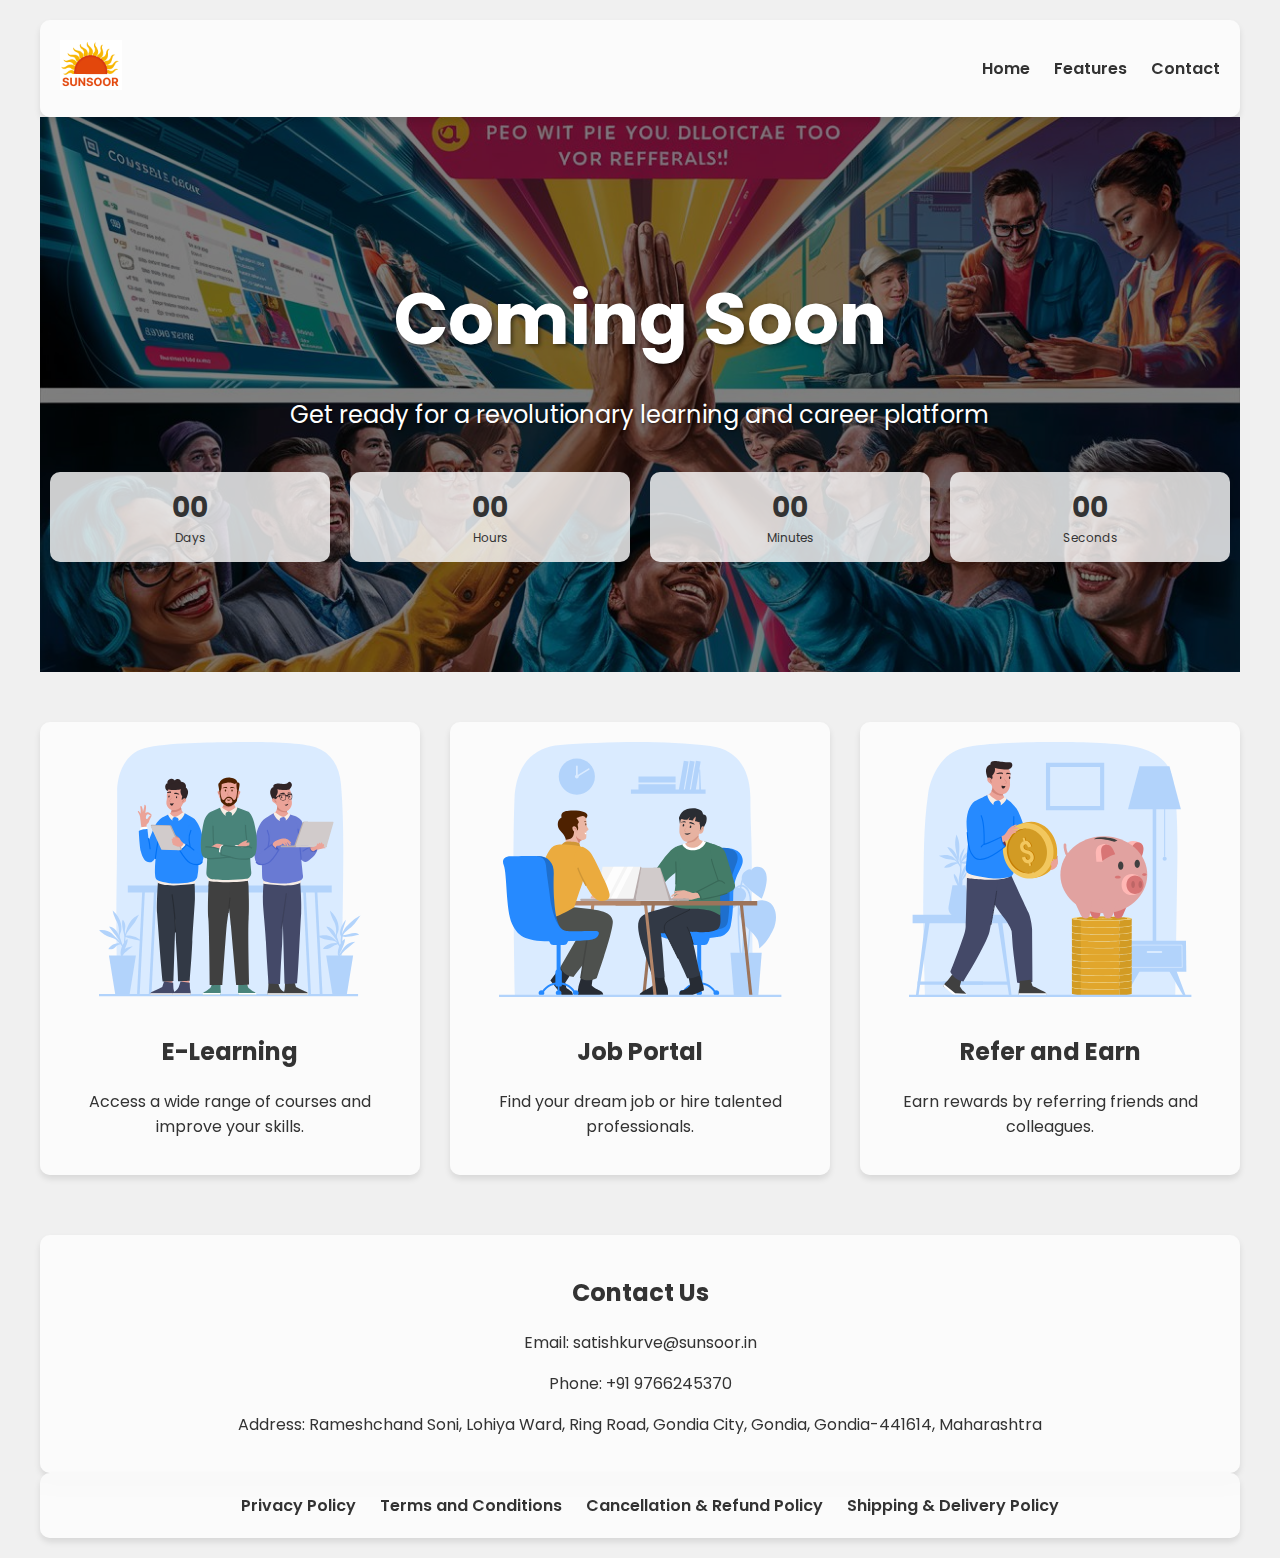
<file: index.html>
<!DOCTYPE html>
<html lang="en">
    <head>
        <meta charset="UTF-8">
        <meta name="viewport" content="width=device-width, initial-scale=1.0">
        <title>Sunsoor.in - E-Learning and Job Portal</title>
        <meta name="description" content="Sunsoor.in is a revolutionary e-learning and job portal platform. Enhance your skills and find your dream job with us.">
        <link rel="stylesheet" href="/css/style.css">
        
        <!-- Favicon -->
        <link rel="apple-touch-icon" sizes="180x180" href="/images/favicon/apple-touch-icon.png">
        <link rel="icon" type="image/png" sizes="32x32" href="/images/favicon/favicon-32x32.png">
        <link rel="icon" type="image/png" sizes="16x16" href="/images/favicon/favicon-16x16.png">
        <link rel="manifest" href="/images/favicon/site.webmanifest">
        
        <!-- Open Graph / Facebook -->
        <meta property="og:type" content="website">
        <meta property="og:url" content="https://sunsoor.in/">
        <meta property="og:title" content="Sunsoor.in - E-Learning and Job Portal">
        <meta property="og:description" content="Enhance your skills and find your dream job with Sunsoor.in, a revolutionary e-learning and job portal platform.">
        <meta property="og:image" content="https://sunsoor.in/images/logo.png">
    
        <!-- Twitter -->
        <meta property="twitter:card" content="summary_large_image">
        <meta property="twitter:url" content="https://sunsoor.in/">
        <meta property="twitter:title" content="Sunsoor.in - E-Learning and Job Portal">
        <meta property="twitter:description" content="Enhance your skills and find your dream job with Sunsoor.in, a revolutionary e-learning and job portal platform.">
        <meta property="twitter:image" content="https://sunsoor.in/images/logo.png">
    </head>
<body>
    <div class="container">
        <header class="glassmorphism">
            <div class="logo">
                <img src="/images/logo.png"  alt="Sunsoor.in Logo">
            </div>
            <nav>
                <a href="/">Home</a>
                <a href="#features">Features</a>
                <a href="#contact">Contact</a>
            </nav>
        </header>

        <main>
            <section class="hero">
                <div class="hero-content">
                    <div id="countdown-content">
                        <h1>Coming Soon</h1>
                        <p>Get ready for a revolutionary learning and career platform</p>
                        <div class="countdown">
                            <div class="countdown-item">
                                <span id="days">00</span>
                                <p>Days</p>
                            </div>
                            <div class="countdown-item">
                                <span id="hours">00</span>
                                <p>Hours</p>
                            </div>
                            <div class="countdown-item">
                                <span id="minutes">00</span>
                                <p>Minutes</p>
                            </div>
                            <div class="countdown-item">
                                <span id="seconds">00</span>
                                <p>Seconds</p>
                            </div>
                        </div>
                    </div>
                    <div id="download-content" style="display: none;">
                        <h1>Sunsoor.in is Live!</h1>
                        <p>Access our revolutionary learning and career platform now</p>
                        <a href="/apk/sunsoor.apk" class="download-button">Download Android App</a>
                    </div>
                </div>
            </section>

            <div class="features" id="features">
                <div class="feature-card glassmorphism">
                    <img src="/images/Promote your business.svg" alt="E-Learning">
                    <h2>E-Learning</h2>
                    <p>Access a wide range of courses and improve your skills.</p>
                </div>
                <div class="feature-card glassmorphism">
                    <img src="/images/get jobs easily.svg" alt="Job Portal">
                    <h2>Job Portal</h2>
                    <p>Find your dream job or hire talented professionals.</p>
                </div>
                <div class="feature-card glassmorphism">
                    <img src="/images/reffer and earn.svg" alt="Refer and Earn">
                    <h2>Refer and Earn</h2>
                    <p>Earn rewards by referring friends and colleagues.</p>
                </div>
            </div>

            <div class="contact-info glassmorphism" id="contact">
                <h2>Contact Us</h2>
                <p>Email: satishkurve@sunsoor.in</p>
                <p>Phone: +91 9766245370</p>
                <p>Address: Rameshchand Soni, Lohiya Ward, Ring Road, Gondia City, Gondia, Gondia-441614, Maharashtra </p>
            </div>
        </main>

        <footer class="glassmorphism">
            <nav>
                <a href="/privacy.html">Privacy Policy</a>
                <a href="/terms.html">Terms and Conditions</a>
                <a href="https://merchant.razorpay.com/policy/NEyv6kMVPzBJL5/refund">Cancellation & Refund Policy</a>
                <a href="https://merchant.razorpay.com/policy/NEyv6kMVPzBJL5/shipping">Shipping & Delivery Policy</a>
            </nav>
        </footer>
    </div>
    <script>
        const countDownDate = new Date("August 10, 2024 2:00:00").getTime();
        const countdownContent = document.getElementById("countdown-content");
        const downloadContent = document.getElementById("download-content");

        const countdown = setInterval(function() {
            const now = new Date().getTime();
            const distance = countDownDate - now;

            const days = Math.floor(distance / (1000 * 60 * 60 * 24));
            const hours = Math.floor((distance % (1000 * 60 * 60 * 24)) / (1000 * 60 * 60));
            const minutes = Math.floor((distance % (1000 * 60 * 60)) / (1000 * 60));
            const seconds = Math.floor((distance % (1000 * 60)) / 1000);

            document.getElementById("days").innerHTML = days.toString().padStart(2, '0');
            document.getElementById("hours").innerHTML = hours.toString().padStart(2, '0');
            document.getElementById("minutes").innerHTML = minutes.toString().padStart(2, '0');
            document.getElementById("seconds").innerHTML = seconds.toString().padStart(2, '0');

            if (distance < 0) {
                clearInterval(countdown);
                countdownContent.style.display = "none";
                downloadContent.style.display = "block";
            }
        }, 1000);
    </script>
</body>
</html>
</file>
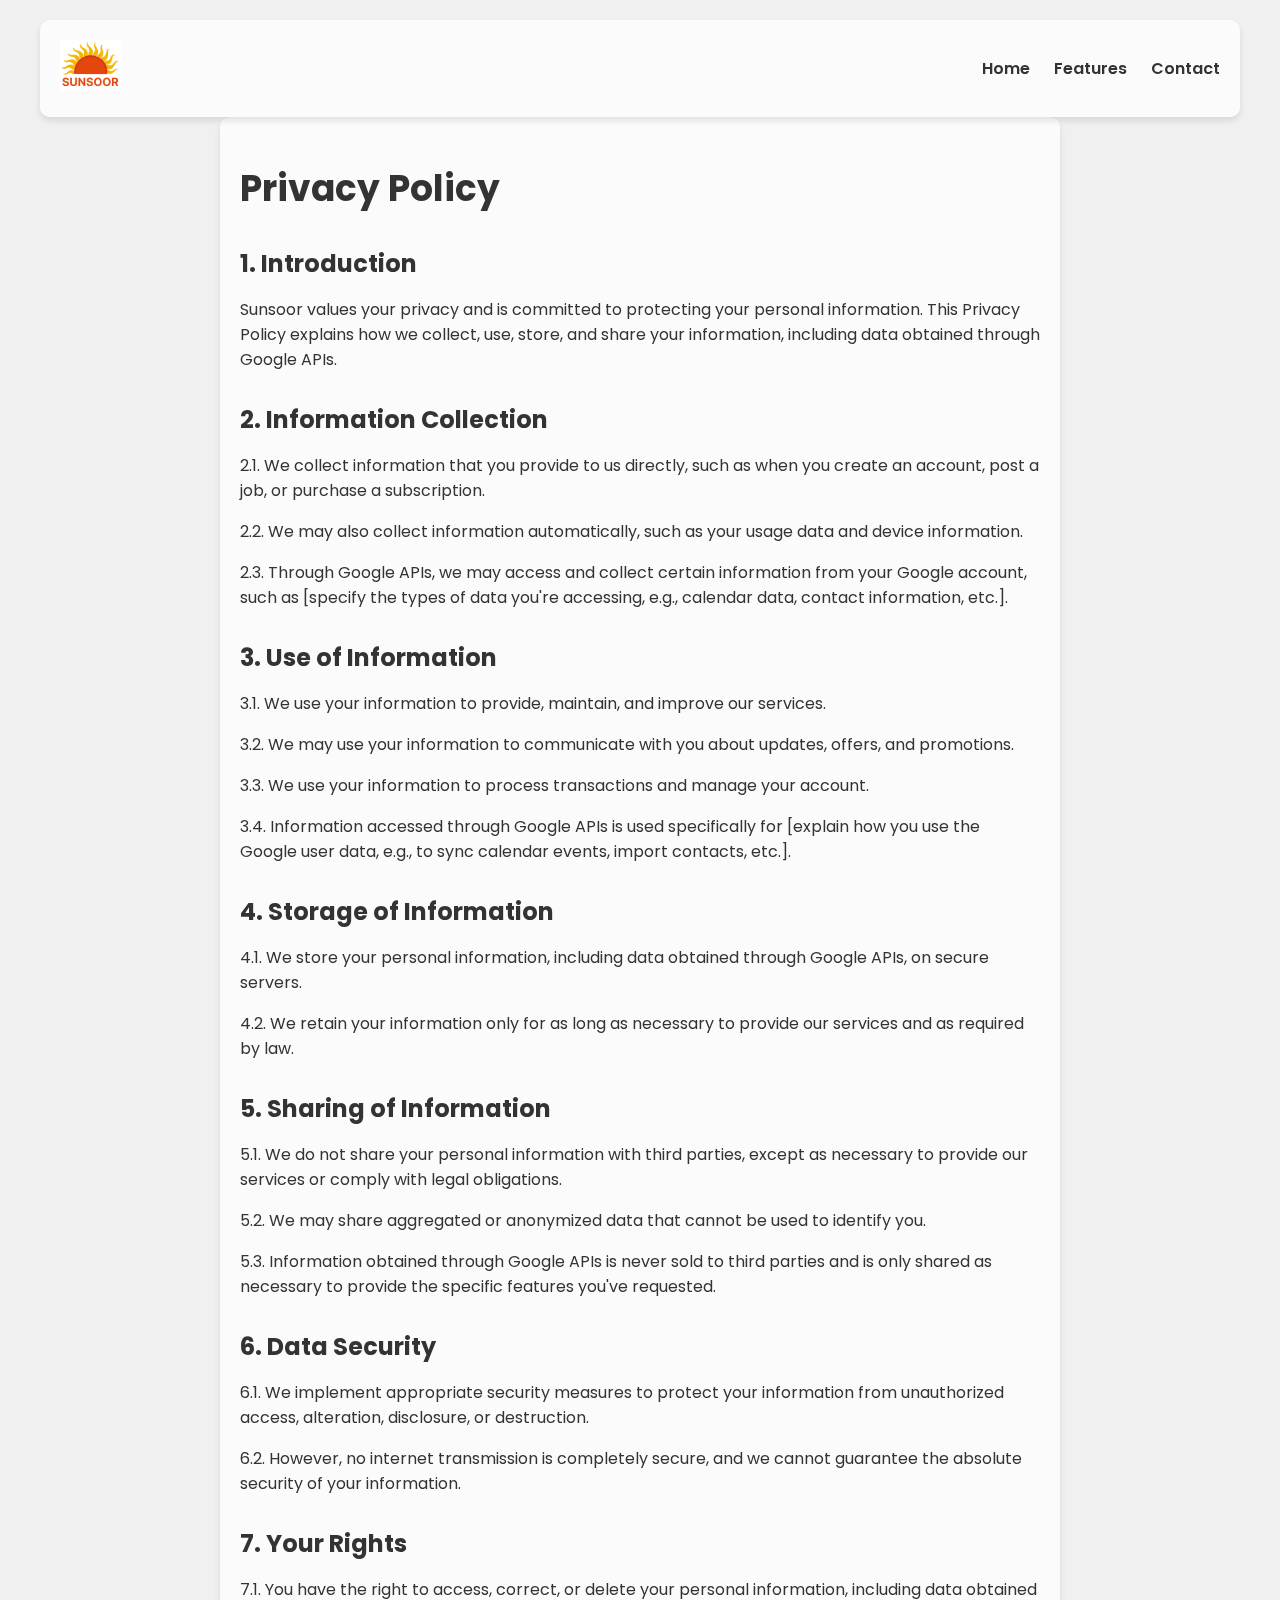
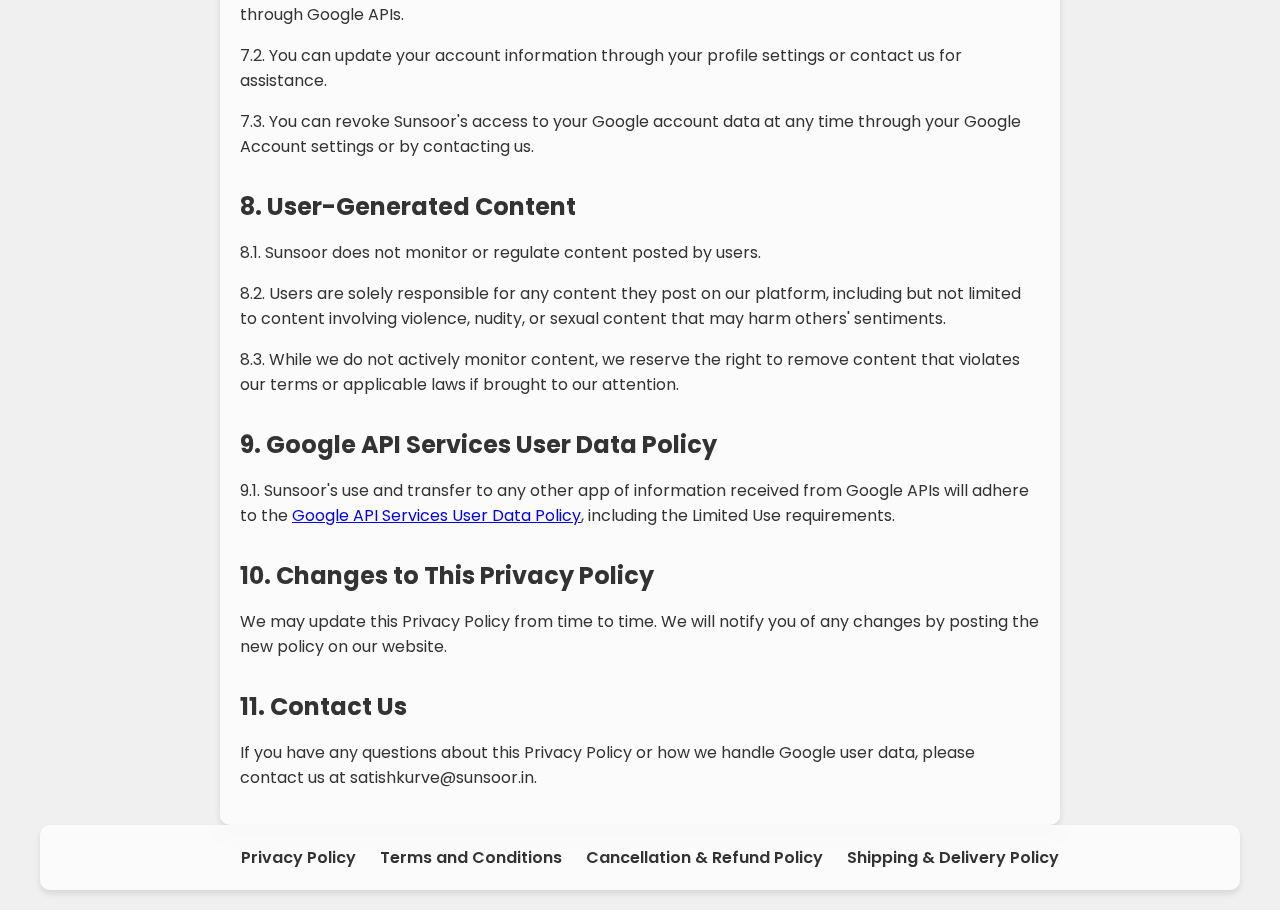
<file: privacy.html>
<!DOCTYPE html>
<html lang="en">
    <head>
        <meta charset="UTF-8">
        <meta name="viewport" content="width=device-width, initial-scale=1.0">
        <title>Privacy Policy - Sunsoor.in</title>
        <meta name="description" content="Learn about how Sunsoor.in collects, uses, and protects your personal information in our privacy policy.">
        <link rel="stylesheet" href="/css/style.css">
        
        <!-- Favicon -->
        <link rel="apple-touch-icon" sizes="180x180" href="/images/favicon/apple-touch-icon.png">
        <link rel="icon" type="image/png" sizes="32x32" href="/images/favicon/favicon-32x32.png">
        <link rel="icon" type="image/png" sizes="16x16" href="/images/favicon/favicon-16x16.png">
        <link rel="manifest" href="/images/favicon/site.webmanifest">
        
        <!-- Open Graph / Facebook -->
        <meta property="og:type" content="website">
        <meta property="og:url" content="https://sunsoor.in/privacy.html">
        <meta property="og:title" content="Privacy Policy - Sunsoor.in">
        <meta property="og:description" content="Learn about how Sunsoor.in collects, uses, and protects your personal information in our privacy policy.">
        <meta property="og:image" content="https://sunsoor.in/images/logo.png">
    
        <!-- Twitter -->
        <meta property="twitter:card" content="summary_large_image">
        <meta property="twitter:url" content="https://sunsoor.in/privacy.html">
        <meta property="twitter:title" content="Privacy Policy - Sunsoor.in">
        <meta property="twitter:description" content="Learn about how Sunsoor.in collects, uses, and protects your personal information in our privacy policy.">
        <meta property="twitter:image" content="https://sunsoor.in/images/logo.png">
    </head>
<body>
    <div class="container">
        <header class="glassmorphism">
            <div class="logo">
                <img src="/images/logo.png" alt="Sunsoor.in Logo">
            </div>
            <nav>
                <a href="/">Home</a>
                <a href="/#features">Features</a>
                <a href="/#contact">Contact</a>
            </nav>
        </header>

        <main class="content glassmorphism">
    <h1>Privacy Policy</h1>
    
    <h2>1. Introduction</h2>
    <p>Sunsoor values your privacy and is committed to protecting your personal information. This Privacy Policy explains how we collect, use, store, and share your information, including data obtained through Google APIs.</p>
    
    <h2>2. Information Collection</h2>
    <p>2.1. We collect information that you provide to us directly, such as when you create an account, post a job, or purchase a subscription.</p>
    <p>2.2. We may also collect information automatically, such as your usage data and device information.</p>
    <p>2.3. Through Google APIs, we may access and collect certain information from your Google account, such as [specify the types of data you're accessing, e.g., calendar data, contact information, etc.].</p>
    
    <h2>3. Use of Information</h2>
    <p>3.1. We use your information to provide, maintain, and improve our services.</p>
    <p>3.2. We may use your information to communicate with you about updates, offers, and promotions.</p>
    <p>3.3. We use your information to process transactions and manage your account.</p>
    <p>3.4. Information accessed through Google APIs is used specifically for [explain how you use the Google user data, e.g., to sync calendar events, import contacts, etc.].</p>
    
    <h2>4. Storage of Information</h2>
    <p>4.1. We store your personal information, including data obtained through Google APIs, on secure servers.</p>
    <p>4.2. We retain your information only for as long as necessary to provide our services and as required by law.</p>
    
    <h2>5. Sharing of Information</h2>
    <p>5.1. We do not share your personal information with third parties, except as necessary to provide our services or comply with legal obligations.</p>
    <p>5.2. We may share aggregated or anonymized data that cannot be used to identify you.</p>
    <p>5.3. Information obtained through Google APIs is never sold to third parties and is only shared as necessary to provide the specific features you've requested.</p>
    
    <h2>6. Data Security</h2>
    <p>6.1. We implement appropriate security measures to protect your information from unauthorized access, alteration, disclosure, or destruction.</p>
    <p>6.2. However, no internet transmission is completely secure, and we cannot guarantee the absolute security of your information.</p>
    
    <h2>7. Your Rights</h2>
    <p>7.1. You have the right to access, correct, or delete your personal information, including data obtained through Google APIs.</p>
    <p>7.2. You can update your account information through your profile settings or contact us for assistance.</p>
    <p>7.3. You can revoke Sunsoor's access to your Google account data at any time through your Google Account settings or by contacting us.</p>
    
    <h2>8. User-Generated Content</h2>
    <p>8.1. Sunsoor does not monitor or regulate content posted by users.</p>
    <p>8.2. Users are solely responsible for any content they post on our platform, including but not limited to content involving violence, nudity, or sexual content that may harm others' sentiments.</p>
    <p>8.3. While we do not actively monitor content, we reserve the right to remove content that violates our terms or applicable laws if brought to our attention.</p>
    
    <h2>9. Google API Services User Data Policy</h2>
    <p>9.1. Sunsoor's use and transfer to any other app of information received from Google APIs will adhere to the <a href="https://developers.google.com/terms/api-services-user-data-policy">Google API Services User Data Policy</a>, including the Limited Use requirements.</p>
    
    <h2>10. Changes to This Privacy Policy</h2>
    <p>We may update this Privacy Policy from time to time. We will notify you of any changes by posting the new policy on our website.</p>
    
    <h2>11. Contact Us</h2>
    <p>If you have any questions about this Privacy Policy or how we handle Google user data, please contact us at satishkurve@sunsoor.in.</p>
</main>

        <footer class="glassmorphism">
            <nav>
                <a href="/privacy.html">Privacy Policy</a>
                <a href="/terms.html">Terms and Conditions</a>
                <a href="https://merchant.razorpay.com/policy/NEyv6kMVPzBJL5/refund">Cancellation & Refund Policy</a>
                <a href="https://merchant.razorpay.com/policy/NEyv6kMVPzBJL5/shipping">Shipping & Delivery Policy</a>
            </nav>
        </footer>
    </div>
</body>
</html>
</file>
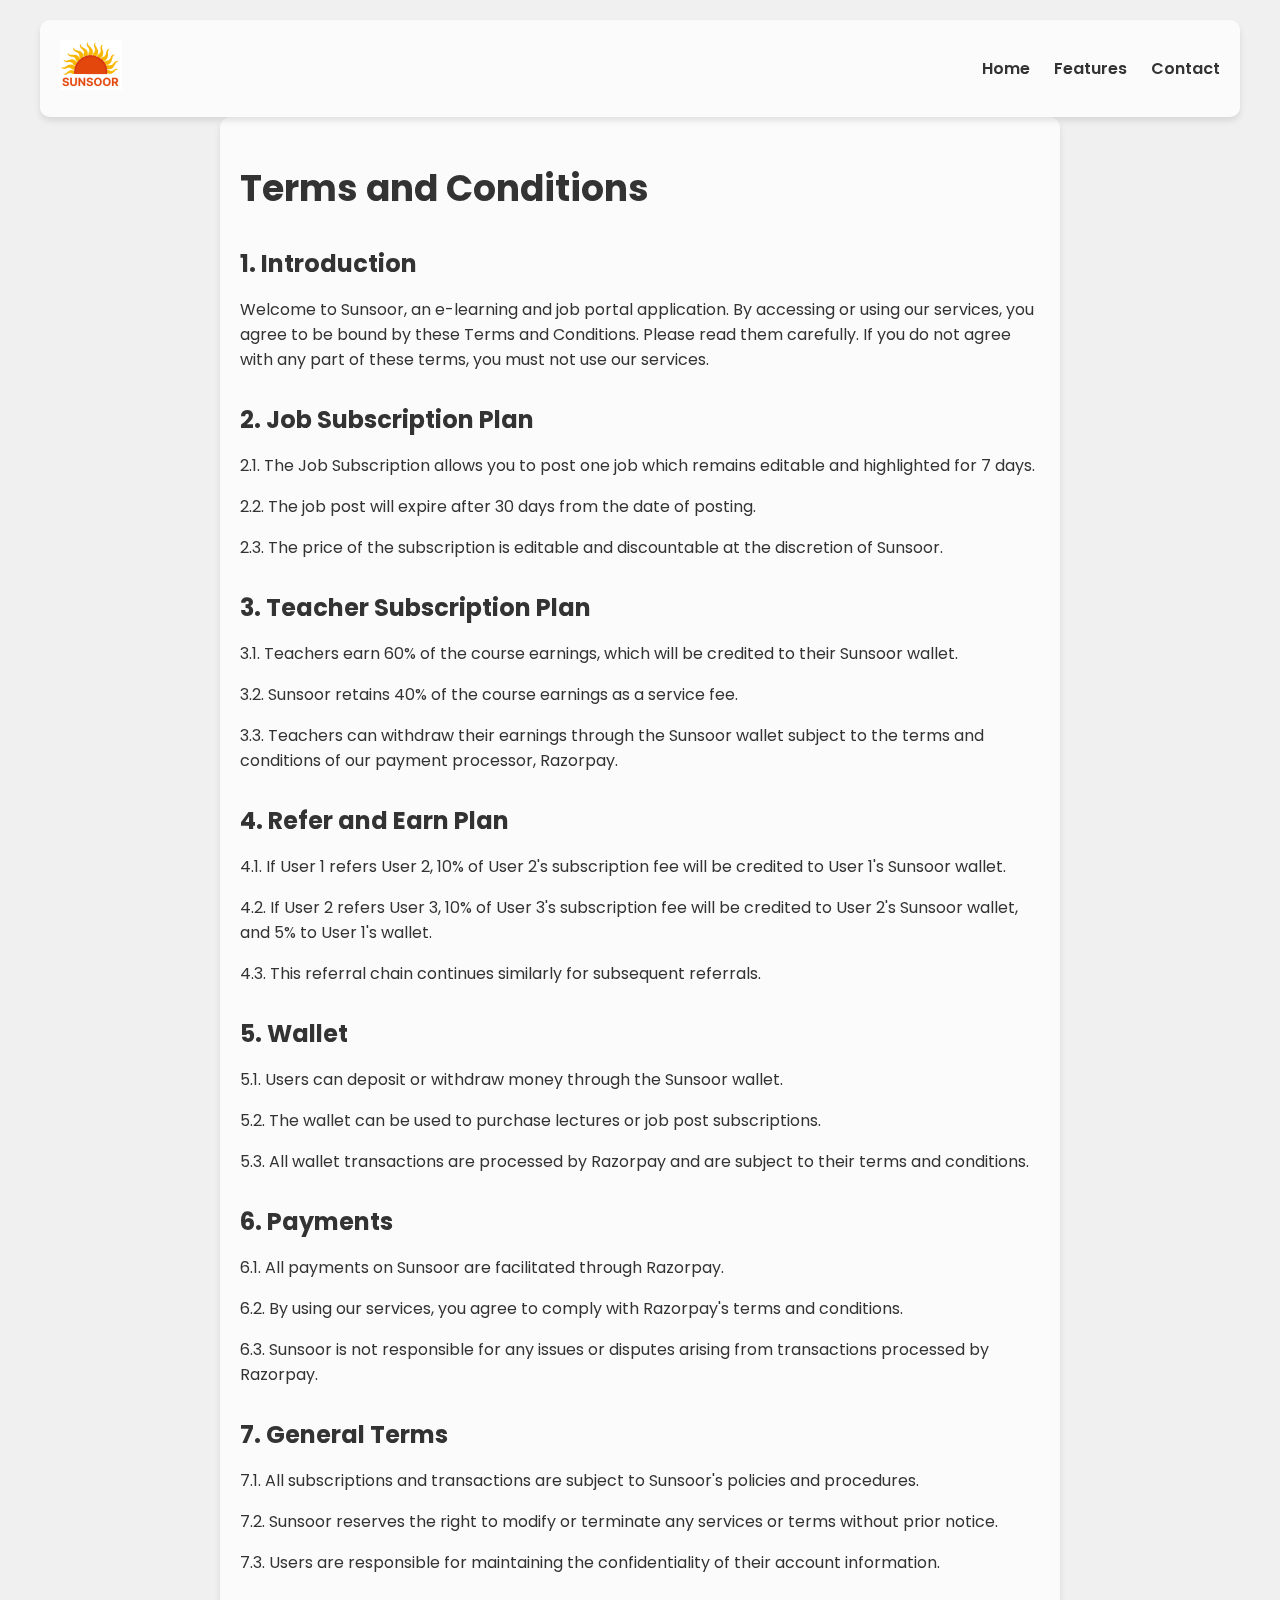
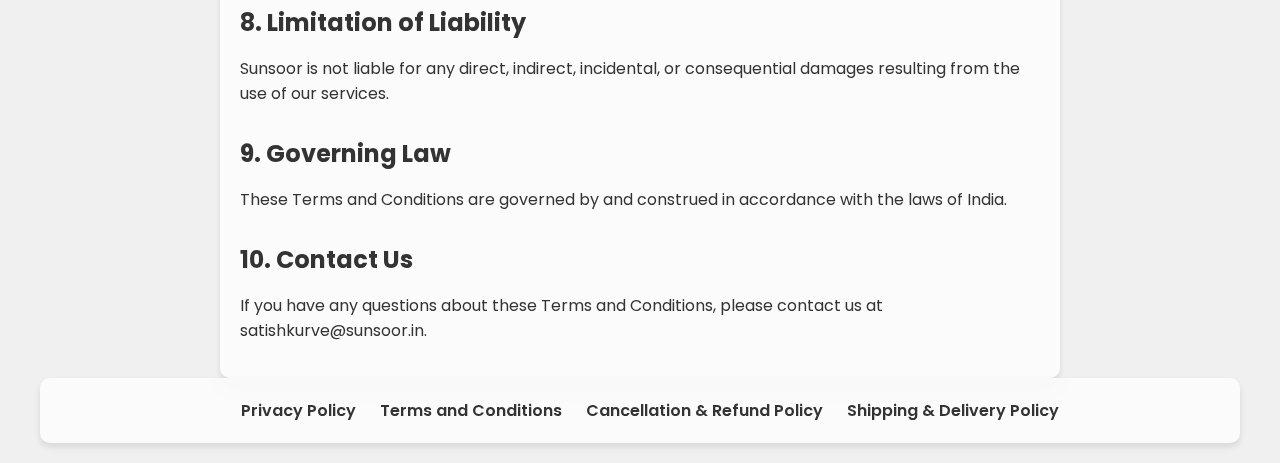
<file: terms.html>
<!DOCTYPE html>
<html lang="en">
    <head>
        <meta charset="UTF-8">
        <meta name="viewport" content="width=device-width, initial-scale=1.0">
        <title>Terms and Conditions - Sunsoor.in</title>
        <meta name="description" content="Read the terms and conditions for using Sunsoor.in, our e-learning and job portal platform.">
        <link rel="stylesheet" href="/css/style.css">
        
        <!-- Favicon -->
        <link rel="apple-touch-icon" sizes="180x180" href="/images/favicon/apple-touch-icon.png">
        <link rel="icon" type="image/png" sizes="32x32" href="/images/favicon/favicon-32x32.png">
        <link rel="icon" type="image/png" sizes="16x16" href="/images/favicon/favicon-16x16.png">
        <link rel="manifest" href="/images/favicon/site.webmanifest">
        
        <!-- Open Graph / Facebook -->
        <meta property="og:type" content="website">
        <meta property="og:url" content="https://sunsoor.in/terms.html">
        <meta property="og:title" content="Terms and Conditions - Sunsoor.in">
        <meta property="og:description" content="Read the terms and conditions for using Sunsoor.in, our e-learning and job portal platform.">
        <meta property="og:image" content="https://sunsoor.in/images/logo.png">
    
        <!-- Twitter -->
        <meta property="twitter:card" content="summary_large_image">
        <meta property="twitter:url" content="https://sunsoor.in/terms.html">
        <meta property="twitter:title" content="Terms and Conditions - Sunsoor.in">
        <meta property="twitter:description" content="Read the terms and conditions for using Sunsoor.in, our e-learning and job portal platform.">
        <meta property="twitter:image" content="https://sunsoor.in/images/logo.png">
    </head>
<body>
    <div class="container">
        <header class="glassmorphism">
            <div class="logo">
                <img src="/images/logo.png" alt="Sunsoor.in Logo">
            </div>
            <nav>
                <a href="/">Home</a>
                <a href="/#features">Features</a>
                <a href="/#contact">Contact</a>
            </nav>
        </header>

        <main class="content glassmorphism">
            <h1>Terms and Conditions</h1>
            
            <h2>1. Introduction</h2>
            <p>Welcome to Sunsoor, an e-learning and job portal application. By accessing or using our services, you agree to be bound by these Terms and Conditions. Please read them carefully. If you do not agree with any part of these terms, you must not use our services.</p>
            
            <h2>2. Job Subscription Plan</h2>
            <p>2.1. The Job Subscription allows you to post one job which remains editable and highlighted for 7 days.</p>
            <p>2.2. The job post will expire after 30 days from the date of posting.</p>
            <p>2.3. The price of the subscription is editable and discountable at the discretion of Sunsoor.</p>
            
            <h2>3. Teacher Subscription Plan</h2>
            <p>3.1. Teachers earn 60% of the course earnings, which will be credited to their Sunsoor wallet.</p>
            <p>3.2. Sunsoor retains 40% of the course earnings as a service fee.</p>
            <p>3.3. Teachers can withdraw their earnings through the Sunsoor wallet subject to the terms and conditions of our payment processor, Razorpay.</p>
            
            <h2>4. Refer and Earn Plan</h2>
            <p>4.1. If User 1 refers User 2, 10% of User 2's subscription fee will be credited to User 1's Sunsoor wallet.</p>
            <p>4.2. If User 2 refers User 3, 10% of User 3's subscription fee will be credited to User 2's Sunsoor wallet, and 5% to User 1's wallet.</p>
            <p>4.3. This referral chain continues similarly for subsequent referrals.</p>
            
            <h2>5. Wallet</h2>
            <p>5.1. Users can deposit or withdraw money through the Sunsoor wallet.</p>
            <p>5.2. The wallet can be used to purchase lectures or job post subscriptions.</p>
            <p>5.3. All wallet transactions are processed by Razorpay and are subject to their terms and conditions.</p>
            
            <h2>6. Payments</h2>
            <p>6.1. All payments on Sunsoor are facilitated through Razorpay.</p>
            <p>6.2. By using our services, you agree to comply with Razorpay's terms and conditions.</p>
            <p>6.3. Sunsoor is not responsible for any issues or disputes arising from transactions processed by Razorpay.</p>
            
            <h2>7. General Terms</h2>
            <p>7.1. All subscriptions and transactions are subject to Sunsoor's policies and procedures.</p>
            <p>7.2. Sunsoor reserves the right to modify or terminate any services or terms without prior notice.</p>
            <p>7.3. Users are responsible for maintaining the confidentiality of their account information.</p>
            
            <h2>8. Limitation of Liability</h2>
            <p>Sunsoor is not liable for any direct, indirect, incidental, or consequential damages resulting from the use of our services.</p>
            
            <h2>9. Governing Law</h2>
            <p>These Terms and Conditions are governed by and construed in accordance with the laws of India.</p>
            
            <h2>10. Contact Us</h2>
            <p>If you have any questions about these Terms and Conditions, please contact us at satishkurve@sunsoor.in.</p>
        </main>

        <footer class="glassmorphism">
            <nav>
                <a href="/privacy.html">Privacy Policy</a>
                <a href="/terms.html">Terms and Conditions</a>
                <a href="https://merchant.razorpay.com/policy/NEyv6kMVPzBJL5/refund">Cancellation & Refund Policy</a>
                <a href="https://merchant.razorpay.com/policy/NEyv6kMVPzBJL5/shipping">Shipping & Delivery Policy</a>
            </nav>
        </footer>
    </div>
</body>
</html>
</file>
<file: css/style.css>
@import url('https://fonts.googleapis.com/css2?family=Poppins:wght@300;400;600;700&display=swap');

body {
    font-family: 'Poppins', sans-serif;
    margin: 0;
    padding: 0;
    background-color: #f0f0f0;
    background-size: cover;
    background-position: center;
    background-attachment: fixed;
    color: #333;
}

.container {
    max-width: 1200px;
    margin: 0 auto;
    padding: 20px;
}

.glassmorphism {
    background: rgba(255, 255, 255, 0.7);
    backdrop-filter: blur(10px);
    border-radius: 10px;
    padding: 20px;
    box-shadow: 0 4px 6px rgba(0, 0, 0, 0.1);
}

header {
    display: flex;
    justify-content: space-between;
    align-items: center;
    padding: 20px 0;
    position: sticky;
    top: 0;
    z-index: 1000;
    background: rgba(255, 255, 255, 0.8);
    backdrop-filter: blur(10px);
}

.logo img {
    max-height: 50px;
}

nav a {
    color: #333;
    text-decoration: none;
    margin-left: 20px;
    font-weight: 600;
}

.hero {
    text-align: center;
    padding: 100px 0;
    position: relative;
    overflow: hidden;
    background-image: url('/images/a-vibrant-and-eye-catching-poster-advertising-e-le-Vsx-UctoQA2k6vguu4r9qw-NpTfd0VURTCwd_XEdAL8RA.jpeg');
    background-size: cover;
    background-position: center;
}

.hero::before {
    content: '';
    position: absolute;
    top: 0;
    left: 0;
    right: 0;
    bottom: 0;
    background: rgba(0, 0, 0, 0.5);
}

.hero-content {
    position: relative;
    z-index: 1;
}

.hero h1 {
    font-size: 72px;
    margin-bottom: 20px;
    color: #fff;
    text-shadow: 2px 2px 4px rgba(0, 0, 0, 0.5);
}

.hero p {
    font-size: 24px;
    margin-bottom: 40px;
    color: #fff;
    text-shadow: 1px 1px 2px rgba(0, 0, 0, 0.5);
}

.countdown {
    display: flex;
    justify-content: center;
    gap: 20px;
    flex-wrap: wrap;
    margin: 10px;
}

.countdown-item {
    background: rgba(255, 255, 255, 0.8);
    padding: 15px;
    border-radius: 10px;
    min-width: 80px;
    flex: 1;
}

.countdown-item span {
    display: block;
    font-size: 28px;
    font-weight: 700;
}

.countdown-item p {
    margin: 0;
    font-size: 12px;
    color: #333;
    text-shadow: none;
}

.features {
    display: flex;
    flex-wrap: wrap;
    justify-content: space-between;
    margin-bottom: 40px;
    margin-top: 40px;
}

.feature-card {
    flex-basis: calc(30% - 20px);
    text-align: center;
    margin-bottom: 20px;
    margin-top: 10px;
    transition: transform 0.3s ease;
}

.feature-card:hover {
    transform: translateY(-10px);
}

.feature-card img {
    max-width: 100%;
    height: auto;
    margin-bottom: 10px;
}

.contact-info {
    text-align: center;
}

footer {
    text-align: center;
    padding: 20px 0;
}

.content {
    max-width: 800px;
    margin: 0 auto;
    padding: 20px;
}

.content h1 {
    font-size: 36px;
    margin-bottom: 20px;
}

.content h2 {
    font-size: 24px;
    margin-top: 30px;
    margin-bottom: 15px;
}

.content p {
    margin-bottom: 15px;
}

.download-button {
    display: inline-block;
    background-color: #4CAF50;
    color: white;
    padding: 15px 25px;
    text-align: center;
    text-decoration: none;
    font-size: 18px;
    border-radius: 5px;
    transition: background-color 0.3s ease;
    font-weight: 600;
    margin-top: 20px;
}

.download-button:hover {
    background-color: #45a049;
}

@media (max-width: 1024px) {
    .feature-card {
        flex-basis: calc(50% - 20px);
    }
}

@media (max-width: 768px) {
    header {
        flex-direction: column;
    }

    nav {
        margin-top: 20px;
    }

    nav a {
        margin: 0 10px;
    }

    .hero h1 {
        font-size: 48px;
    }

    .hero p {
        font-size: 18px;
    }

    .countdown {
        gap: 10px;
    }

    .countdown-item {
        padding: 10px;
        min-width: 60px;
    }

    .countdown-item span {
        font-size: 24px;
    }

    .countdown-item p {
        font-size: 10px;
    }

    .feature-card {
        flex-basis: 100%;
    }
}

@media (max-width: 480px) {
    .countdown {
        gap: 5px;
    }

    .countdown-item {
        padding: 8px;
        min-width: 50px;
    }

    .countdown-item span {
        font-size: 20px;
    }

    .countdown-item p {
        font-size: 9px;
    }
}
</file>
